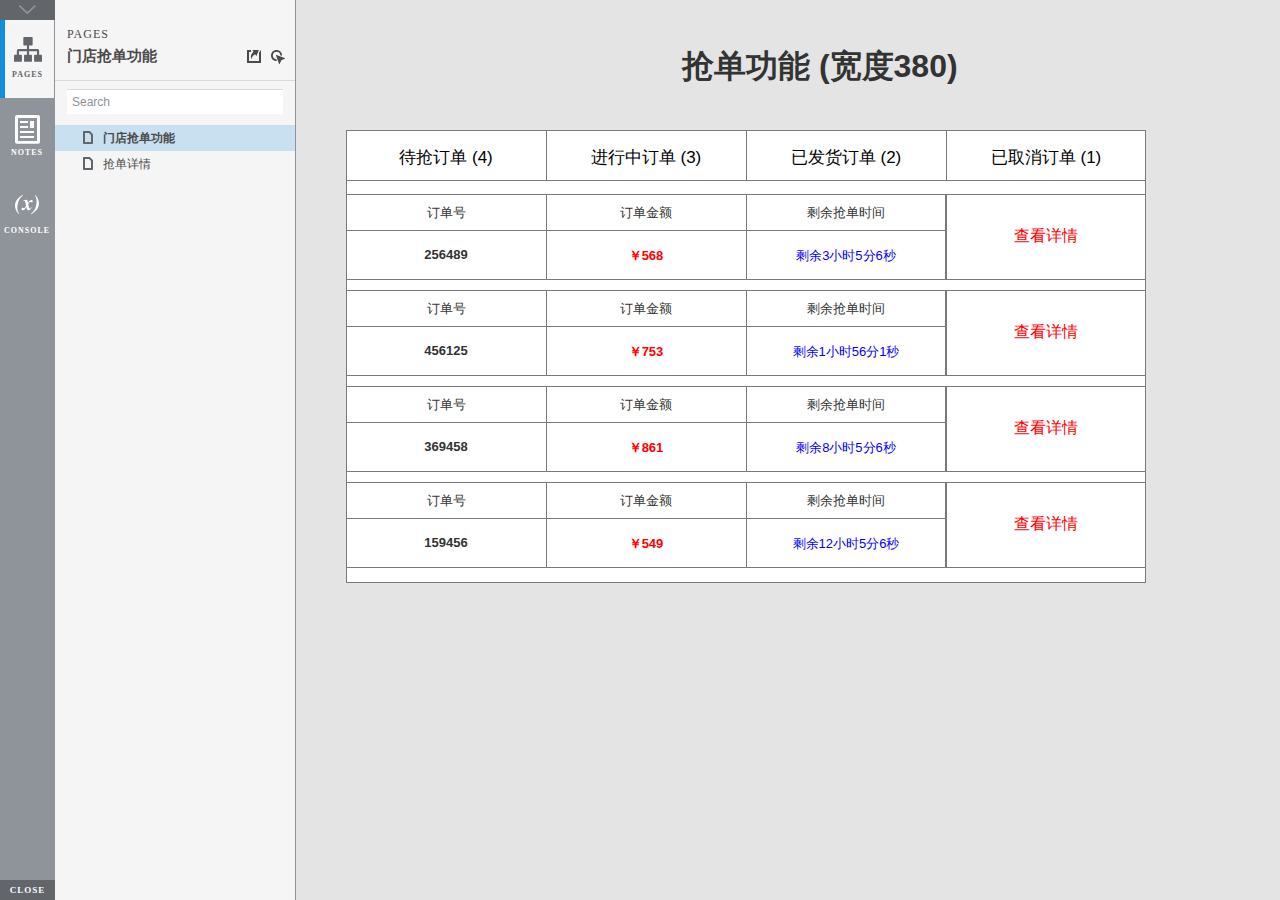
<file: 5/index.html>
<!DOCTYPE html>
<html xmlns="http://www.w3.org/1999/xhtml" xml:lang="en" lang="en">
<head>
    <title>Untitled Document</title>
    <meta http-equiv="X-UA-Compatible" content="IE=edge"/>
    <meta http-equiv="content-type" content="text/html; charset=utf-8" />
    <meta name="viewport" content="width=device-width, initial-scale=1.0" />
    <meta name="apple-mobile-web-app-capable" content="yes" />
    <link type="text/css" href="resources/css/reset.css" rel="Stylesheet" />
    <link type="text/css" href="resources/css/default.css" rel="Stylesheet" />
    <!--<link href='https://fonts.googleapis.com/css?family=Nunito:300' rel='stylesheet' type='text/css'>-->

    <script type="text/javascript">
        if (location.href.toString().indexOf('file://localhost/') == 0) {
            location.href = location.href.toString().replace('file://localhost/', 'file:///');
        }
    </script>

    <!-- 8.0.0.3333 -->
<script src="resources/scripts/jquery-1.7.1.min.js"></script>
<script src="resources/scripts/startPre.js"></script>
<script src="data/document.js"></script>

    <style type="text/css">

#outerContainer {
	width:1000px;
	height:1500px;
}

.vsplitbar {
    width: 3px;
    /*background: #B9B9B9;*/
    border-right: 1px solid #8f949a;
}

.vsplitbar:hover, .vsplitbar.active {
    background: #8f949a;
}

#rightPanel {
    background-color: White;
}

/*#leftPanel {
    min-width: 120px;
}*/

.splitterMask {
   position:absolute;
   top: 0;
   left: 0;
   width: 100%;
   height: 100%;
   overflow: hidden;
   background-image: url(resources/images/transparent.gif);
   z-index: 20000;
}

    </style>
    <script type="text/javascript" language="JavaScript"><!--
        var SITEMAP_COLLAPSE_VAR_NAME = 'c';
        var PLUGIN_VAR_NAME = 'g';
        var FOOTNOTES_VAR_NAME = 'fn';
        var ADAPTIVE_VIEW_VAR_NAME = 'view';
        var lastLeftPanelWidth = 295;
        var toolBarOnly = true;

        // isolate scope
        (function() {
            setUpController();
            
            var configuration = $axure.document.configuration;
            var _settings = {};
            _settings.projectId = configuration.prototypeId;
            _settings.isAxshare = configuration.isAxshare;
            _settings.loadFeedbackPlugin = configuration.loadFeedbackPlugin;
            var cHash = getHashStringVar(SITEMAP_COLLAPSE_VAR_NAME);
            _settings.startCollapsed = cHash == "1";
            if(cHash == "2") closePlayer();
            var gHash = getHashStringVar(PLUGIN_VAR_NAME);
            if(gHash == "") gHash = 1;
            _settings.startPluginGid = gHash;

            $axure.player.settings = _settings;

            $(window).bind('load', function() {
                if(CHROME_5_LOCAL && !$('body').attr('pluginDetected')) {
                    window.location = 'resources/chrome/chrome.html';
                }
            });

            $(document).ready(function() {
                $axure.page.bind('load.start', mainFrame_onload);
                $axure.messageCenter.addMessageListener(messageCenter_message);

                $(document).on('pluginShown', function (event, data) {
                    setVarInCurrentUrlHash('g', data ? data : '');
                });

                $(document).on('pluginCreated', function(event, data) {
                    if($axure.player.settings.startPluginGid == data) {
                        $axure.player.showPlugin(data);
                    }
                });

                if($axure.player.settings.loadFeedbackPlugin) {
                    if($axure.player.settings.isAxshare) {
                        $axure.utils.loadJS('/Scripts/plugins/feedback/feedback8.js');
                    } else {
                        $axure.utils.loadJS('http://share.axure.com/Scripts/plugins/feedback/feedback8.js');
                    }
                }

                if(navigator.userAgent.indexOf("MSIE") >= 0) $('#outerContainer').width('100%');
                initialize();
                if($axure.player.settings.startCollapsed) $('#outerContainer').splitter({ sizeLeft: 0 });
                else $('#outerContainer').splitter({ sizeLeft: lastLeftPanelWidth });
                $('#leftPanel').width(lastLeftPanelWidth);
                
                $(window).resize(function() { resizeContent(); });

                $('#maximizePanelContainer').hide();

                initializeLogo();

                $(window).resize();
                resizeContent();
                
                $axure.player.collapseToBar();

                if($axure.player.settings.startCollapsed) {
                    collapse();
                    $('#leftPanel').width(0);
                }

                if(MOBILE_DEVICE) {
                    $('#interfaceControlFrameMinimizeContainer').height('45px');
                    $('#interfaceControlFrameMinimizeContainer a').height('45px');
                    $('#interfaceControlFrameHeaderContainer').css('margin-top','45px');
                    $('#interfaceControlFrameCloseContainer a').css('padding','10px 0px');
                    $('#maximizePanelContainer').height('45px');//.css('top','inherit').css('bottom','0px');

                    $('body').removeClass('hashover');

                    if(IOS) {
                        $('#rightPanel').css('overflow', 'auto').css('-webkit-overflow-scrolling', 'touch').css('-ms-overflow-x', 'hidden');

                        window.addEventListener("orientationchange", function() {
                            var viewport = document.querySelector("meta[name=viewport]");
                            //so iOS doesn't zoom when switching back to portrait
                            viewport.setAttribute('content', 'width=device-width, initial-scale=1.0, maximum-scale=1.0');
                            viewport.setAttribute('content', 'width=device-width, initial-scale=1.0');
                            resizeContent();
                        }, false);

                        $axure.page.bind('load.start', function() {
                            resizeContent();
                        });
                    }
                }

            });

            function initialize() {
                var legacyQString = getQueryString("Page");
                if (legacyQString.length > 0) {
                    location.href = location.href.substring(0, location.href.indexOf("?")) + "#p=" + legacyQString;
                    return;
                }

                var mainFrame = document.getElementById("mainFrame");
                mainFrame.contentWindow.location.href = getInitialUrl();
            }

            function initializeLogo() {
                if($axure.document.configuration.logoImagePath) {
                    var image = new Image();
                    image.onload = function() {
                        $('#logoImage').css('max-width', this.width + 'px');
                        $axure.player.resizeContent();
                    };
                    image.src = $axure.document.configuration.logoImagePath;
                
                    $('#interfaceControlFrameLogoImageContainer').html('<img id="logoImage" src="" />');
                    $('#logoImage').attr('src', $axure.document.configuration.logoImagePath).load(function() { resizeContent(); });
                } else $('#interfaceControlFrameLogoImageContainer').hide();

                if ($axure.document.configuration.logoImageCaption) {
                    $('#interfaceControlFrameLogoCaptionContainer').html($axure.document.configuration.logoImageCaption);
                } else $('#interfaceControlFrameLogoCaptionContainer').hide();

                if(!$('#interfaceControlFrameLogoImageContainer').is(':visible') && !$('#interfaceControlFrameLogoCaptionContainer').is(':visible')) {
                    $('#interfaceControlFrameLogoContainer').hide();
                }
            }

            var resizeContent = $axure.player.resizeContent = function() {
                var newHeight = $(window).height();
                var newWidth = $(window).width();

                var controlContainerHeight = newHeight;// - 30;
                if($('#interfaceControlFrameLogoContainer').is(':visible')) controlContainerHeight -= $('#interfaceControlFrameLogoContainer').outerHeight();// + 16;

                $('#outerContainer').height(newHeight).width(newWidth);
                $('.vsplitbar').height(newHeight);
                $('#leftPanel').height(newHeight);
                $('#interfaceControlFrame').height(newHeight);
                $('#interfaceControlFrameContainer').height(newHeight);
                $('#interfaceControlFrameHostContainer').height(controlContainerHeight);

                $('#rightPanel').height(newHeight);
                $('#mainFrame').height(newHeight);

                if($('#leftPanel').is(':visible')) $('#rightPanel').width($(window).width() - $('#leftPanel').width() - 1);// $('.vsplitbar').width());
                else $('#rightPanel').width($(window).width());

                $(document).trigger('ContainerHeightChange',[controlContainerHeight]);

                if(MOBILE_DEVICE) {
                    if(!(getHashStringVar(ADAPTIVE_VIEW_VAR_NAME).length > 0)) $axure.messageCenter.postMessage('setAdaptiveViewForSize', {'width':newWidth, 'height':$('#rightPanel').height()});
                }
            }

            var collapseToBar = $axure.player.collapseToBar = function() {
                lastLeftPanelWidth = $('#leftPanel').width();
                $('#leftPanel').width('55px');
                $('.vsplitbar').hide();
                $('#rightPanel').width($(window).width() - $('#leftPanel').width());
                $(window).resize();
                $('#outerContainer').trigger('resize');
                toolBarOnly = true;
            }

            var expandFromBar = $axure.player.expandFromBar = function() {
                if($('.vsplitbar').is(':visible')) return;

                $('#leftPanel').width(lastLeftPanelWidth);
                $('.vsplitbar').show();
                $('#rightPanel').width($(window).width() - $('#leftPanel').width() - 1);// $('.vsplitbar').width());
                $(window).resize();
                $('#outerContainer').trigger('resize');
                toolBarOnly = false;
            }

        })();

        function messageCenter_message(message, data) {
            if(message == 'expandFrame') expand();
            else if(message == 'getCollapseFrameOnLoad' && $axure.player.settings.startCollapsed && !MOBILE_DEVICE) $axure.messageCenter.postMessage('collapseFrameOnLoad');
        }

        
        function getInitialUrl() {
            var pageName = getHashStringVar("p");
            if(pageName.length > 0) return pageName + ".html";
            else {
                var url = getFirstPageUrl($axure.document.sitemap.rootNodes);
                return (url ? url : "about:blank");
            }
        }

        function getFirstPageUrl(nodes) {
            for (var i = 0; i < nodes.length; i++) {
                var node = nodes[i];
                if (node.url) return node.url;
                else {
                    var hasChildren = (node.children && node.children.length > 0);
                    if (hasChildren) {
                        var url = getFirstPageUrl(node.children);
                        if (url) return url;
                    }
                }
            }
            return null;
        }

        function closePlayer() {
            if($axure.page.location) window.location.href = $axure.page.location;
            else {
                var pageFile = getInitialUrl();
                var currentLocation = window.location.toString();
                window.location.href = currentLocation.substr(0, currentLocation.lastIndexOf("/") + 1) + pageFile;
            }
        }

        function replaceHash(newHash) {
            var currentLocWithoutHash = window.location.toString().split('#')[0];

            //We use replace so that every hash change doesn't get appended to the history stack.
            //We use replaceState in browsers that support it, else replace the location
            if(typeof window.history.replaceState != 'undefined') {
                try {
                    //Chrome 45 (Version 45.0.2454.85 m) started throwing an error here when generated locally (this only happens with sitemap open) which broke all interactions.
                    //try catch breaks the url adjusting nicely when the sitemap is open, but all interactions and forward and back buttons work.
                    //Uncaught SecurityError: Failed to execute 'replaceState' on 'History': A history state object with URL 'file:///C:/Users/Ian/Documents/Axure/HTML/Untitled/start.html#p=home' cannot be created in a document with origin 'null'.
                    window.history.replaceState(null, null, currentLocWithoutHash + newHash);
                } catch(ex) {}
            } else {
                window.location.replace(currentLocWithoutHash + newHash);
            }
        }

        function collapse() {
            setVarInCurrentUrlHash('c', 1);
            if(!toolBarOnly) lastLeftPanelWidth = $('#leftPanel').width();

            $('#maximizePanelContainer').show();
            $('#leftPanel').hide();
            $('.vsplitbar').hide();
            $('#rightPanel').width($(window).width());
            $(window).resize();
            $('#outerContainer').trigger('resize');

            $(document).trigger('sidebarCollapse');

            if(MOBILE_DEVICE) {
                $('#maximizePanelContainer').animate({
                    top:$('#rightPanel').height() - $('#maximizePanelContainer').height()
                }, 300, 'swing', function() {
                    $('#maximizePanelContainer').css('top', 'inherit').css('bottom', '0px');
                });
            }
        }

        function expand() {
            if(MOBILE_DEVICE) {
                $('#maximizePanelContainer').css('top', '0px').css('bottom', 'inherit');
            }

            deleteVarFromCurrentUrlHash('c');
            $('#maximizePanelContainer').hide();
            $('#leftPanel').width(lastLeftPanelWidth);
            $('#leftPanel').show();
            if(!toolBarOnly) {
                $('.vsplitbar').show();
                $('#rightPanel').width($(window).width() - $('#leftPanel').width() - 1);
            } else {
                $axure.player.collapseToBar();
            }
            $(window).resize();
            $('#outerContainer').trigger('resize');

            $(document).trigger('sidebarExpanded');
        }


        function mainFrame_onload() {
            if($axure.page.pageName) document.title = $axure.page.pageName;
        }

        function getQueryString(query) {
            var qstring = self.location.href.split("?");
            if(qstring.length < 2) return "";
            return GetParameter(qstring, query);
        }
        
        function GetParameter(qstring, query) {
            var prms = qstring[1].split("&");
            var frmelements = new Array();
            var currprmeter, querystr = "";

            for(var i = 0; i < prms.length; i++) {
                currprmeter = prms[i].split("=");
                frmelements[i] = new Array();
                frmelements[i][0] = currprmeter[0];
                frmelements[i][1] = currprmeter[1];
            }

            for(j = 0; j < frmelements.length; j++) {
                if(frmelements[j][0].toLowerCase() == query.toLowerCase()) {
                    querystr = frmelements[j][1];
                    break;
                }
            }
            return querystr;
        }
        
        function getHashStringVar(query) {
            var qstring = self.location.href.split("#");
            if(qstring.length < 2) return "";
            return GetParameter(qstring, query);
        }

        function setHashStringVar(currentHash, varName, varVal) {
            var varWithEqual = varName + '=';
            var poundVarWithEqual = varVal === '' ? '' :  '#' + varName + '=' + varVal;
            var ampVarWithEqual = varVal === '' ? '' :  '&' + varName + '=' + varVal;
            var hashToSet = '';

            var pageIndex = currentHash.indexOf('#' + varWithEqual);
            if(pageIndex == -1) pageIndex = currentHash.indexOf('&' + varWithEqual);
            if(pageIndex != -1) {
                var newHash = currentHash.substring(0, pageIndex);

                newHash = newHash == '' ? poundVarWithEqual : newHash + ampVarWithEqual;

                var ampIndex = currentHash.indexOf('&', pageIndex + 1);
                if(ampIndex != -1) {
                    newHash = newHash == '' ? '#' + currentHash.substring(ampIndex + 1) : newHash + currentHash.substring(ampIndex);
                }
                hashToSet = newHash;
            } else if(currentHash.indexOf('#') != -1) {
                hashToSet = currentHash + ampVarWithEqual;
            } else {
                hashToSet = poundVarWithEqual;
            }

            if(hashToSet != '' || varVal == '') {
                return hashToSet;
            }

            return null;
        }

        function setVarInCurrentUrlHash(varName, varVal) {
            var newHash = setHashStringVar(window.location.hash, varName, varVal);

            if(newHash != null) {
                replaceHash(newHash);
            }
        }

        function deleteHashStringVar(currentHash, varName) {
            var varWithEqual = varName + '=';

            var pageIndex = currentHash.indexOf('#' + varWithEqual);
            if(pageIndex == -1) pageIndex = currentHash.indexOf('&' + varWithEqual);
            if(pageIndex != -1) {
                var newHash = currentHash.substring(0, pageIndex);

                var ampIndex = currentHash.indexOf('&', pageIndex + 1);

                //IF begin of string....if none blank, ELSE # instead of & and rest
                //IF in string....prefix + if none blank, ELSE &-rest
                if(newHash == '') { //beginning of string
                    newHash = ampIndex != -1 ? '#' + currentHash.substring(ampIndex + 1) : '';
                } else { //somewhere in the middle
                    newHash = newHash + (ampIndex != -1 ? currentHash.substring(ampIndex) : '');
                }

                return newHash;
            }

            return null;
        }

        function deleteVarFromCurrentUrlHash(varName) {
            var newHash = deleteHashStringVar(window.location.hash, varName);

            if(newHash != null) {
                replaceHash(newHash);
            }
        }
    --></script>
    
    <link type="text/css" rel="Stylesheet" href="plugins/sitemap/styles/sitemap.css" />
    <link type="text/css" rel="Stylesheet" href="plugins/page_notes/styles/page_notes.css" />
    <link type="text/css" rel="Stylesheet" href="plugins/debug/styles/debug.css" />
    <script src="resources/scripts/startPost.js"></script>


    <!--<link type="text/css" rel="Stylesheet" href="plugins/recordplay/styles/recordplay.css" />
    <script type="text/javascript" src="plugins/recordplay/recordplay.js"></script>-->
    

</head>
<body scroll="no" class="hashover">
    <div id="outerContainer">

        <div id="leftPanel">
            <div id="interfaceControlFrame">
                <div id="interfaceControlFrameMinimizeContainer">
                    <a title="Collapse" id="interfaceControlFrameMinimizeButton" onclick="collapse();">&nbsp;</a>
                </div>
                <div id="interfaceControlFrameHeaderContainer">
                    <ul id="interfaceControlFrameHeader"></ul>
                </div>
                <div id="interfaceControlFrameContainer">
                    <div id="interfaceControlFrameLogoContainer">
                        <div id="interfaceControlFrameLogoImageContainer"></div>
                        <div id="interfaceControlFrameLogoCaptionContainer"></div>
                    </div>
                    <div id="interfaceControlFrameHostContainer">
                    </div>
                </div>
                <div id="interfaceControlFrameCloseContainer">
                    <a title="Close" id="interfaceControlFrameCloseButton" onclick="closePlayer();">CLOSE</a>
                </div>
            </div>
        </div>
        <div id="rightPanel">
            <iframe id="mainFrame" name="mainFrame" width="100%" height="100%" src="" frameborder="0" style="display: block;" webkitallowfullscreen mozallowfullscreen allowfullscreen></iframe>
        </div>

    </div>

    <div id="maximizePanelContainer">
        <iframe id="expandFrame" src="resources/expand.html" width="100%" height="100%" scrolling="no" allowtransparency="true" frameborder="0"></iframe>
    </div>

</body>
</html>
</file>
<file: 5/resources/css/default.css>
﻿body {
  font-family : Arial, Helvetica, Sans-Serif;
  background-color: #8f949a;
  overflow:hidden;
}
a {
  cursor: pointer;
}

input[type="radio"], input[type="checkbox"] {
    margin: 0px 9px 0px 0px;
    vertical-align: bottom;
}

input {
    -webkit-box-sizing: border-box;
    -moz-box-sizing: border-box;
    box-sizing: border-box;
}

#maximizePanelContainer {
  font-size: 4px;
  position:absolute;
  left: 0px;
  top: 0px;
  width: 55px;
  height: 20px;
  overflow: visible;
  z-index: 1000;
}
#maximizePanelOver {
    position: absolute;
    left: 0px;
    top: 0px;
    width: 55px;
    height: 20px;
}
.maximizePanel {
    position: absolute;
    left: 0px;
    top: 0px;
    width: 55px;
    height: 20px;
    background: #a2a2a2 url('../images/expand.png') no-repeat center center;
    background: url('../images/expand.svg') no-repeat center center, linear-gradient(rgba(200,200,200,.5),rgba(200,200,200,.5));
    cursor: pointer;
}

#interfaceControlFrameMinimizeContainer {
  position:absolute;
    top: 0px;
    left: 0px;
  font-size: 2px; /*for IE*/
  text-align: right;
  z-index: 100;
    height: 20px;
    width: 55px;
    background-color: #62666b;
}
#interfaceControlFrameMinimizeContainer a {
    display: inline-block;
    width: 55px;
    height: 20px;
    font-size: 2px;
    background: url('../images/close.png') no-repeat center center;
    background: url('../images/close.svg') no-repeat center center, linear-gradient(transparent,transparent);
    text-decoration: none;
}

.hashover #interfaceControlFrameMinimizeContainer a:hover {
    background: url('../images/close_hover.png') no-repeat center center;
    background: url('../images/close_hover.svg') no-repeat center center, linear-gradient(transparent,transparent);
}

#interfaceControlFrame {
    margin: 0px 0px 0px 55px;
}

#interfaceControlFrameCloseContainer {
    /*display: none;*/
    position:absolute;
    bottom: 0px;
    left: 0px;
    font-size: 9px;
    font-family: 'Trebuchet MS';
    font-weight: bold;
    letter-spacing: 1px;
    z-index: 100;
    width: 55px;
    background-color: #62666b;
    text-align: center;  
}
#interfaceControlFrameCloseContainer a {
    display: inline-block;
    width: 55px;
    color: #ffffff;
    padding: 5px 0px;
}

#interfaceControlFrameHeader li a {
    display: block;
    width: 54px;
    height: 78px;
    text-align: center;
    padding-top: 50px;
    outline: none;
    margin-right: 1px;
    text-decoration: none;
    color: #ffffff;
    white-space: nowrap;
    background-color: transparent;
    background-repeat: no-repeat;
    background-position: 50% 17px;
    box-sizing: border-box;
    -moz-box-sizing: border-box;
    -webkit-box-sizing: border-box;
    border-left: 4px solid transparent;
    border-right: 4px solid transparent;
}

.hashover #interfaceControlFrameHeader li a:hover {
    background-color: transparent;
    background-repeat: no-repeat;
    background-position: 50% 17px;
    color: #c2c2c2;
}

#interfaceControlFrameHeader li a.selected, #interfaceControlFrameHeader li a.selected:hover {
    background-color: #f5f5f5;
    background-repeat: no-repeat;
    background-position: 50% 17px;
    color: #62666b;
    border-left: 5px solid #138CDD;
}

#interfaceControlFrameHeaderContainer {
    float: left;
    overflow: visible;
    width: 55px;
    margin-left: -55px;
    margin-top: 20px;
}

#interfaceControlFrameHeader {
    position: relative;
    list-style: none;
    font-size: 8px;
    z-index: 50;
    font-family: 'Trebuchet MS';
    font-weight: bold;
    letter-spacing: 1px;
}

#interfaceControlFrameContainer {
    float: right;
    background-color: #f5f5f5;
    overflow: hidden;
    width: 100%;
}

#interfaceControlFrameLogoContainer {
  background-color: White;
  padding: 20px 10px 10px 10px;
  overflow: hidden;
}

#interfaceControlFrameLogoImageContainer {
  text-align: center;
}

#interfaceControlFrameLogoCaptionContainer {
  text-align: center;
  margin: 5px 10px 0px 10px;
  font-size: 12px;
  color: #4a4a4a;
}

#logoImage {
    width: 100%;
}

.emptyStateContainer {
    text-align: center;
    padding: 0px 10px;
    margin-top: 32px
}

.emptyStateTitle {
    margin: 0px 0px 9px 0px;
    font-weight: bold;
}

.emptyStateContent {
    line-height: 16px;
}

.dottedDivider {
    height: 2px;
    margin: 15px 0px 15px 0px;
    background: url('../images/divider.png') no-repeat center center;
    background: url('../images/divider.svg') no-repeat center center, linear-gradient(transparent,transparent);
}

.nondottedDivider {
    height: 2px;
    margin: 9px 0px 9px 0px;
}
</file>
<file: 5/plugins/sitemap/styles/sitemap.css>
﻿
#sitemapHost {
    font-size: 12px;
    color:#4a4a4a;
    height: 100%;
}

#sitemapHostBtn a {
    background: url('images/sitemap_on.png');
    background: url('images/sitemap_on.svg'),linear-gradient(transparent, transparent);
}

.hashover #sitemapHostBtn a:hover {
    background: url('images/sitemap_hover.png');
    background: url('images/sitemap_hover.svg'),linear-gradient(transparent, transparent);
}

#sitemapHostBtn a.selected, #sitemapHostBtn a.selected:hover {
    background: url('images/sitemap_off.png');
    background: url('images/sitemap_off.svg'),linear-gradient(transparent, transparent);
}

#sitemapHost .pageButtonHeader {
    top: -27px;
}

#sitemapTreeContainer {
    overflow: auto;
    width: 100%;
    height: 100%;
    -webkit-overflow-scrolling: touch;
}

.sitemapTree {
    margin: 0px 0px 10px 0px;
    overflow:visible;
}

.sitemapTree ul {
    list-style-type: none;
    margin: 0px 0px 0px 0px;
    padding-left: 0px;
}

.sitemapPlusMinusLink 
{
}

.sitemapMinus 
{
	vertical-align:middle;
    background: url('images/minus.gif');
    background-repeat: no-repeat;
	margin-right: 3px;	
	margin-bottom: 1px;
    height:9px;
    width:9px;
    display:inline-block;
}

.sitemapPlus 
{
	vertical-align:middle;
    background: url('images/plus.gif');
    background-repeat: no-repeat;
	margin-right: 3px;	
	margin-bottom: 1px;
	height:9px;
    width:9px;
    display:inline-block;
}

.sitemapPageLink 
{
    margin-left: 0px;
}

.sitemapPageIcon 
{
	margin: 0px 0px -3px 4px;
    width: 16px;
    height: 16px;
    display: inline-block;
    background: url('images/page.png') no-repeat center center;
    background: url('images/page.svg') no-repeat center center, linear-gradient(transparent,transparent);
}

.sitemapFlowIcon
{
    background: url('images/flow.png') no-repeat center center;
    background: url('images/flow.svg') no-repeat center center, linear-gradient(transparent,transparent);
}

.sitemapFolderIcon
{
    background: url('images/folder_closed.png') no-repeat center center;
    background: url('images/folder_closed.svg') no-repeat center center, linear-gradient(transparent,transparent);
}

.sitemapFolderOpenIcon
{
    background: url('images/folder_open.png') no-repeat center center;
    background: url('images/folder_open.svg') no-repeat center center, linear-gradient(transparent,transparent);
}

.sitemapPageName 
{
    margin-left: 7px;
}

.sitemapNode 
{
    /*margin:4px 0px 4px 0px;*/
    white-space:nowrap;
}

.sitemapPageLinkContainer {
    /*display: inline-block;*/
    margin-left: 0px;
    padding: 4px 0px 4px 0px;
}
/*
.sitemapNode div
{
	padding-top: 1px; 
	padding-bottom: 3px;
    padding-left: 20px;
	height: 14px;
}
*/

.sitemapExpandableNode 
{
	margin-left: 0px;
}

.sitemapHighlight 
{
    /*display: inline-block;*/
	background-color : #C8E0F0;
    font-weight: bold;
}

.sitemapGreyedName
{
	color: #AAA;
}


.pluginNameHeader
{
    font-family: 'Trebuchet MS';
	font-size: 12px;
    letter-spacing: 1px;
	/*font-weight: bold;*/
	white-space: nowrap;
    margin-bottom: 5px;
}

.pageNameHeader
{
    font-family: 'Trebuchet MS';
    /*display: inline-block;*/
    /*float: left;*/
	font-size: 15px;
	font-weight: bold;
	/*height: 23px;*/
    padding-right: 77px;
	white-space: nowrap;
    overflow: hidden;
    text-overflow: ellipsis;
}

.pageButtonHeader
{
    float: right;
    position: relative;
    /*width: 72px;*/
	height: 24px;
    top: -22px;
    margin-bottom: -24px;
}

.sitemapHeader
{
    padding-top: 27px;
    border-bottom: 1px solid #d9d9d9;
    min-width: 110px;
}

.sitemapToolbar {
    margin: 0px 5px 14px 12px;
}

.sitemapToolbarButton
{
    float: left;
    width: 22px;
    height: 22px;
    border: 1px solid transparent;
}

#linksButton {
    background: url('images/share.png') no-repeat center center;
    background: url('images/share.svg') no-repeat center center, linear-gradient(transparent,transparent);
}

#linksButton:hover {
    background: url('images/share_hover.png') no-repeat center center;
    background: url('images/share_hover.svg') no-repeat center center, linear-gradient(transparent,transparent);
}

#linksButton.sitemapToolbarButtonSelected, .hashover #linksButton.sitemapToolbarButtonSelected:hover {
    background: url('images/share_on.png') no-repeat center center;
    background: url('images/share_on.svg') no-repeat center center, linear-gradient(transparent,transparent);
}

#adaptiveButton {
    background: url('images/views.png') no-repeat center center;
    background: url('images/views.svg') no-repeat center center, linear-gradient(transparent,transparent);
}

#adaptiveButton:hover {
    background: url('images/views_hover.png') no-repeat center center;
    background: url('images/views_hover.svg') no-repeat center center, linear-gradient(transparent,transparent);
}

#adaptiveButton.sitemapToolbarButtonSelected, #adaptiveButton.sitemapToolbarButtonSelected:hover {
    background: url('images/views_on.png') no-repeat center center;
    background: url('images/views_on.svg') no-repeat center center, linear-gradient(transparent,transparent);
}

#highlightInteractiveButton {
    background: url('images/hotspots.png') no-repeat center center;
    background: url('images/hotspots.svg') no-repeat center center, linear-gradient(transparent,transparent);
    margin-top: 1px;
}

#highlightInteractiveButton:hover {
    background: url('images/hotspots_hover.png') no-repeat center center;
    background: url('images/hotspots_hover.svg') no-repeat center center, linear-gradient(transparent,transparent);
}

#highlightInteractiveButton.sitemapToolbarButtonSelected, #highlightInteractiveButton.sitemapToolbarButtonSelected:hover {
    background: url('images/hotspots_on.png') no-repeat center center;
    background: url('images/hotspots_on.svg') no-repeat center center, linear-gradient(transparent,transparent);
}

/*#variablesButton {
    background: url('images/229_variables_16.png') no-repeat center center;
}*/

#searchButton {
    background: url('images/232_search_16.png') no-repeat center center;
}

.sitemapLinkContainer
{
	margin-top: 8px;
	padding-right: 5px;
	/*font-size: 12px;*/
}

.sitemapLinkField 
{
	width: 100%;
	font-size: 12px;
	margin-top: 3px;
    padding: 5px;
}

.sitemapRadioSelected {
    font-weight: bold;
}

.sitemapOptionContainer
{
	margin-top: 8px;
	padding-right: 5px;
	/*font-size: 12px;*/
}

#sitemapOptionsDiv
{
	margin-top: 10px;
	/*margin-left: 16px;*/
}

#viewSelectDiv
{
    padding: 2px 0px 0px 0px;
	/*margin-left: 5px;*/
}

#viewSelect
{
	width: 70%;
}

.sitemapUrlOption
{
	padding-bottom: 8px;
}

.optionLabel
{
	font-size: 12px;
}

.sitemapPopupContainer
{
    display: none;
    position: absolute;
	background-color: #F4F4F4;
	border: 1px solid #B9B9B9;
	padding: 5px 5px 5px 5px;
	margin: 5px 0px 0px 5px;
    z-index: 1;
}

#sitemapLinksContainer {
    border-top: 1px solid #d9d9d9;
    padding: 10px;
    margin-left: 0px;
    /*line-height: 18px;*/
}

#adaptiveViewsContainer {
    border-top: 1px solid #d9d9d9;
    padding: 10px;
    margin-left: 0px;
    line-height: 18px;
}

.adaptiveViewOption
{
	padding: 2px;
}

.adaptiveViewOption:hover
{ 
	background-color: rgb(204,235,248);
	cursor: pointer;
}

.currentAdaptiveView {
    font-weight: bold;
}

.adaptiveCheckboxDiv {
	height: 15px;
	width: 15px;
	float: left;
}

.checkedAdaptive {
	background: url('images/adaptivecheck.png') no-repeat center center;
}

/*#variablesContainer 
{
	max-height: 350px;
	overflow: auto;
}*/

/*#variablesClearLink 
{
	color: #069;
	left: 5px;
}*/

#searchDiv {
    padding: 8px 12px 11px 12px;
}

#searchBox {
    width: 100%;
    border: none;
    border-top: 1px solid #d9d9d9;
    /*border-bottom: 1px solid #d9d9d9;*/
    padding: 5px;
    font-size: 12px;
}

.searchBoxHint 
{
	color: #8f949a;
	/*font-style: italic;*/
}

#sitemapLinksPageName
{
	font-weight: bold;
}

#sitemapOptionsHeader
{
	font-weight: bold;
}
</file>
<file: 5/plugins/page_notes/styles/page_notes.css>
﻿#pageNotesHost {
    font-size: 12px;
    color:#4a4a4a;
    height: 100%;
}

#pageNotesHostBtn a {
    background: url('images/notes_on.png');
    background: url('images/notes_on.svg'),linear-gradient(transparent, transparent);
}

.hashover #pageNotesHostBtn a:hover {
    background: url('images/notes_hover.png');
    background: url('images/notes_hover.svg'),linear-gradient(transparent, transparent);
}

#pageNotesHostBtn a.selected, #pageNotesHostBtn a.selected:hover {
    background: url('images/notes_off.png');
    background: url('images/notes_off.svg'),linear-gradient(transparent, transparent);
}

#footnotesButton {
    background: url('images/footnotes.png') no-repeat center center;
    background: url('images/footnotes.svg') no-repeat center center,linear-gradient(transparent, transparent);
}

#footnotesButton:hover {
    background: url('images/footnotes_hover.png') no-repeat center center;
    background: url('images/footnotes_hover.svg') no-repeat center center,linear-gradient(transparent, transparent);
}

#footnotesButton.sitemapToolbarButtonSelected, #footnotesButton.sitemapToolbarButtonSelected:hover {
    background: url('images/footnotes_on.png') no-repeat center center;
    background: url('images/footnotes_on.svg') no-repeat center center,linear-gradient(transparent, transparent);
}

.nextPageButton {
    background: url('images/forward.png') no-repeat center center;
    background: url('images/forward.svg') no-repeat center center,linear-gradient(transparent, transparent);    
}

.nextPageButton:hover {
    background: url('images/forward_hover.png') no-repeat center center;
    background: url('images/forward_hover.svg') no-repeat center center,linear-gradient(transparent, transparent);    
}

.prevPageButton {
    background: url('images/back.png') no-repeat center center;
    background: url('images/back.svg') no-repeat center center,linear-gradient(transparent, transparent);    
}

.prevPageButton:hover {
    background: url('images/back_hover.png') no-repeat center center;
    background: url('images/back_hover.svg') no-repeat center center,linear-gradient(transparent, transparent);    
}

#pageNotesScrollContainer 
{
    overflow: auto;
    width: 100%;
    /*height: 100%;*/
    -webkit-overflow-scrolling: touch;
}    

#pageNotesContainer 
{
    /*padding: 10px 10px 10px 12px;*/
}

#pageNotesContent 
{
	overflow: visible;
}

.pageNoteContainer 
{
    padding: 10px;
}

.pageNoteName 
{
    font-family: 'Trebuchet MS';
	font-size: 14px;
    font-weight: bold;
	margin-bottom: 5px;
	/*text-decoration: underline;*/
	white-space: nowrap;
}

.pageNote 
{
    line-height: 21px;
	/*margin-bottom: 20px;*/
}

.widgetNoteContainer {
    padding: 10px;
    border-bottom: 1px solid transparent;
    border-top: 1px solid transparent;
    cursor: pointer;
}

.widgetNoteContainerSelected {
    background-color: white;
    border-bottom: 1px solid #c2c2c2;
    border-top: 1px solid #c2c2c2;
}

/*.widgetNoteContainer:hover {
    background-color: white;
    //border-bottom: 1px solid #c2c2c2;
    //border-top: 1px solid #c2c2c2;
}*/

.widgetNoteFootnote {
    display: inline-block;
    /*vertical-align: top;
    margin: 2px 5px 10px 0px;
    padding: 1px 6px;
    font-size: 10px;
    color: #ffffff;
    background-color: #0a6cd6;*/
    width: 13px;
    height: 12px;
    padding-top: 1px;
    text-align: center;
    background-color: #138CDD;
    /*-moz-box-shadow: 1px 1px 3px #aaa;
    -webkit-box-shadow: 1px 1px 3px #aaa;
    box-shadow: 1px 1px 3px #aaa;*/
    font-size: 0px;
    margin-right: 8px;
}

div.annnoteline {
    display: inline-block;
    width: 9px;
    height: 1px;
    border-bottom: 1px solid white;
    margin-top: 1px;
}

.widgetNoteLabel {
    display: inline-block;
    vertical-align: top;
    font-family: 'Trebuchet MS';
	font-size: 14px;
    font-weight: bold;
	margin-bottom: 5px;    
}

.noteLink {
    text-decoration: inherit;
    color: inherit;
}

.noteLink:hover {
    background-color: white;
}
</file>
<file: 5/plugins/debug/styles/debug.css>
﻿#debugHost {
    font-size: 12px;
    color:#4a4a4a;
    height: 100%;
}

#debugHostBtn a {
    background: url('images/variables_on.png');
    background: url('images/variables_on.svg'),linear-gradient(transparent, transparent);
}

.hashover #debugHostBtn a:hover {
    background: url('images/variables_hover.png');
    background: url('images/variables_hover.svg'),linear-gradient(transparent, transparent);
}

#debugHostBtn a.selected, #debugHostBtn a.selected:hover {
    background: url('images/variables_off.png');
    background: url('images/variables_off.svg'),linear-gradient(transparent, transparent);
}

#debugHeader .pageNameHeader {
    padding-right: 0px;
}

#variablesClearLink {
    display: inline-block;
    margin-bottom: 15px;
}

#variablesClearLink:hover {
    color: #0a6cd6;
}

#traceClearLink {
    display: inline-block;
    margin-bottom: 15px;
}

#traceClearLink:hover {
    color: #0a6cd6;
}

#debugScrollContainer 
{
    overflow: auto;
    width: 100%;
    height: 100%;
    -webkit-overflow-scrolling: touch;
}

#debugContainer {
        padding: 10px 10px 10px 10px;
}

.variableName
{
	font-weight: bold;
}

.variableDiv
{
    margin-bottom: 20px;
    line-height: 16px;

}

#variablesContainer {
    padding-bottom: 5px;
    /*overflow: auto;*/
}

#traceContainer {
    padding-top: 15px;
    /*padding: 0px 10px 10px 10px;*/
}

.debugToolbarButton 
{
	font-size: 1em;
	color: #069;
}

.axEventBlock {
    display: inline-block;
    width: 100%;
    margin: 5px 0px 5px 0px;
    line-height: 21px;
}

/*a.axEventBlock:hover {
    background-color: #069;
    color: white;
}*/

.axTime {
    margin: 0px 0px 0px 0px;
    font-size: 11px;
    color: #b1b3b5;
}

.axLabel {
    margin: 0px 0px 5px 0px;
    font-family: 'Trebuchet MS';
    font-size: 14px;
    font-weight: bold;
}

.lastAxEvent {
    margin-bottom: 10px;
    border-bottom: 1px solid #c2c2c2;
    padding-bottom: 10px;
}

.axEvent {
    margin: 0px 0px 5px 0px;
    font-weight: bold;
}

.axCase {
    margin: 0px 0px 5px 8px;
    font-style: italic;
}

.axAction {
    margin: 0px 0px 5px 13px;
}

#traceEmptyState.emptyStateContainer {
    margin-top: 0px;
}

.debugLinksContainer {
    text-align: right;
}
</file>
<file: 5/plugins/recordplay/styles/recordplay.css>
﻿#recordPlayHost {
    font-size: 12px;
    color:#333;
    height: 100%;
}


#recordPlayContainer 
{
    overflow: auto;
    width: 100%;
    height: 100%;
    padding: 10px 10px 10px 10px;
}

#recordPlayToolbar 
{
	margin: 5px 5px 5px 5px;
    height: 22px;
}

#recordPlayToolbar .recordPlayButton
{
    float: left;
    width: 22px;
    height: 22px;
    border: 1px solid transparent;
}

#recordPlayToolbar .recordPlayButton:hover
{
    border: 1px solid rgb(0,157,217);
    background-color : rgb(166,221,242);
}

#recordPlayToolbar .recordPlayButton:active
{
    border: 1px solid rgb(0,157,217);
    background-color : rgb(204,235,248);
}

#recordPlayToolbar .recordPlayButtonSelected {
    border: 1px solid rgb(0,157,217);
    background-color : rgb(204,235,248);    
}

#recordButton {
    background: url('../../sitemap/styles/images/233_hyperlink_16.png') no-repeat center center;
}

#playButton {
    background: url('../../sitemap/styles/images/225_responsive_16.png') no-repeat center center;
}

#stopButton {
    background: url('../../sitemap/styles/images/228_togglenotes_16.png') no-repeat center center;
}

#deleteButton {
    background: url('../../sitemap/styles/images/231_event_16.png') no-repeat center center;
}

#recordNameHeader
{
    /* yeah??*/
	font-size: 13px;
	font-weight: bold;
	height: 23px;
	white-space: nowrap;
}

#recordPlayContent 
{
    /* yeah??*/
	overflow: visible;
}

.recordPlayName 
{
	font-size: 12px;
	margin-bottom: 5px;
	text-decoration: underline;
	white-space: nowrap;
}

.recordPlay 
{
	margin-bottom: 10px;
}
</file>
